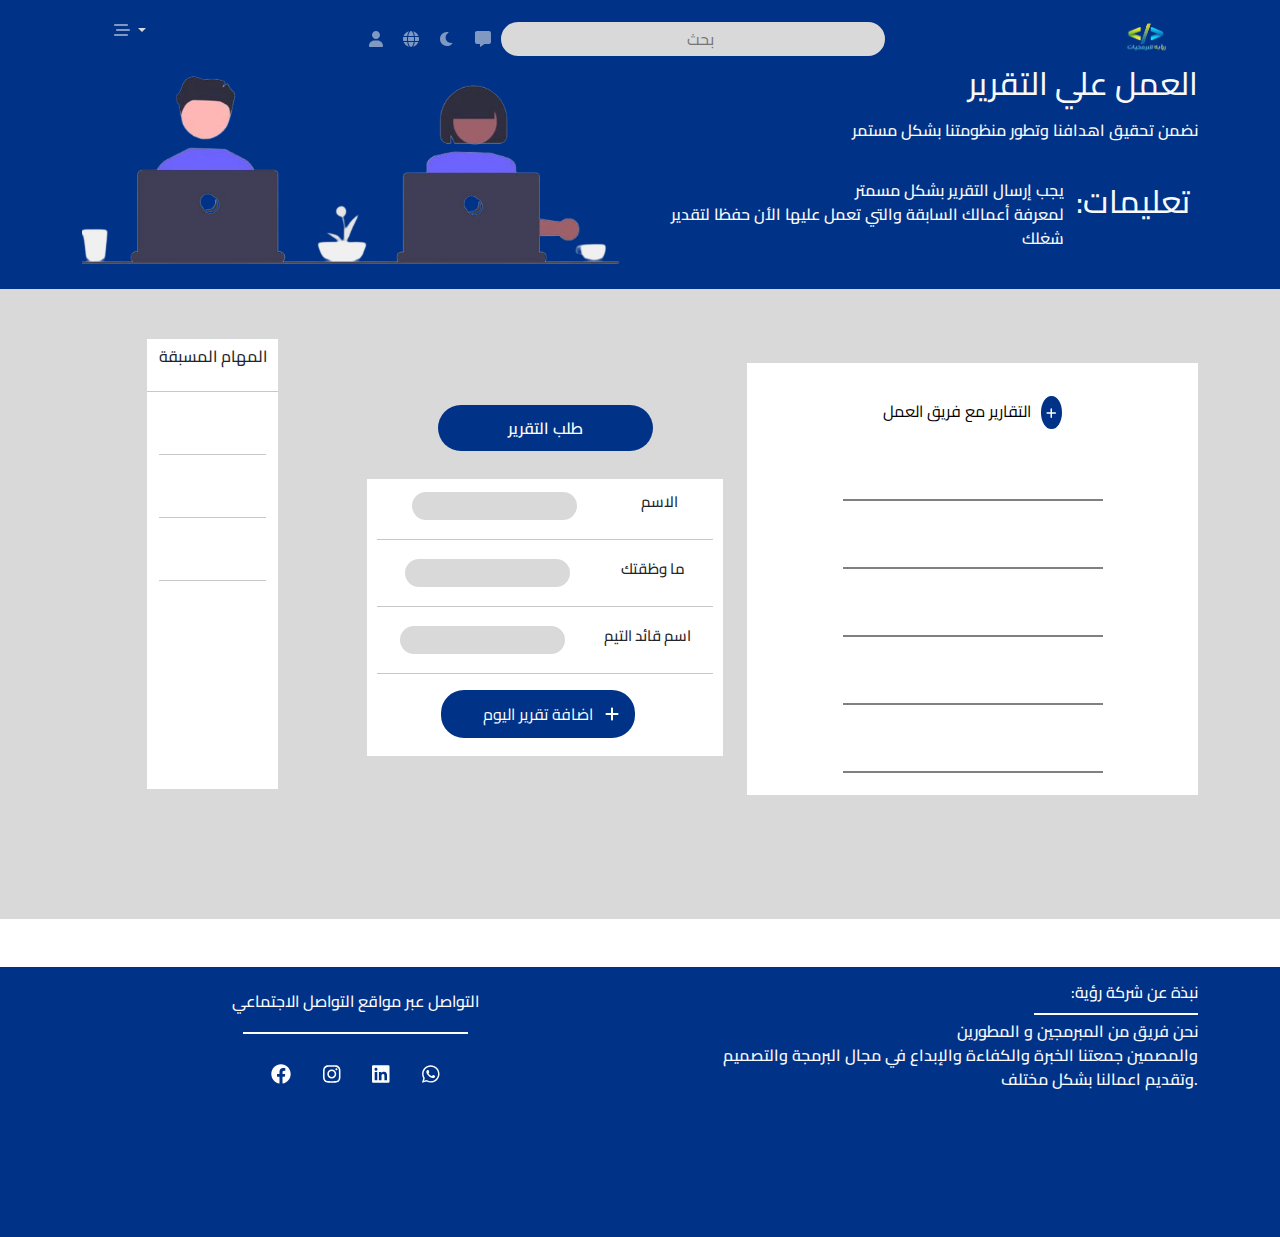
<file: page.html>
<!DOCTYPE html>
<html lang="en">
<head>
    <meta charset="UTF-8">
    <meta name="viewport" content="width=device-width, initial-scale=1.0">
    <!--style-file-->
    <link rel="stylesheet" href="css/page.css">
    <link rel="stylesheet" href="css/navbar.css">
    <link rel="stylesheet" href="css//footer.css">
    <!--style-file-->

    <!--bootstrap-file-->
    <link rel="stylesheet" href="css/bootstrap.min.css">
    <link rel="stylesheet" href="css/bootstrap.min.css.map">
    <!--bootstrap-file-->

    <!--fontawesome-file-->
   <link rel="stylesheet" href="css/all.min.css">
     <!--fontawesome-file-->

    <!--google-font-->
    <link rel="preconnect" href="https://fonts.googleapis.com">
    <link rel="preconnect" href="https://fonts.gstatic.com" crossorigin>
    <link href="https://fonts.googleapis.com/css2?family=Cairo:wght@200..1000&display=swap" rel="stylesheet">
    <!--google-font-->
    <title>موظفين رؤيه</title>
</head>
<body>

  <!--navbar-desktop-->

  <div class="get-nabvbar cairo-uniquifier fixed-top ">
    <nav class="navbar navbar-expand-lg">
        <div class="container">
      <ul class="mb-2"> 
  <li class="nav-item dropdown text-white-50 ">
    <a class="nav-link dropdown-toggle" href="#" id="navbarDropdown" role="button" data-bs-toggle="dropdown" aria-expanded="false">
      <span class="text-white-50"><i class="fa-solid fa-bars-staggered"></i></span>
    </a>
    <ul class="dropdown-menu  text-uppercase mt-3 mb-3" aria-labelledby="navbarDropdown">
      <li><a class="dropdown-item" href="index.html">الصفحة الرئسية</a></li>
                <li><a class="dropdown-item" href="index.html#viod" id="ratecoustmer">اراء العملاء</a></li>
                <li><a class="dropdown-item" href="index.html#motrhat" id="problem" >المقترحات والشكاوي</a></li>
                <li><a class="dropdown-item" href="page.html">رفع التقرير اليومية</a></li>
                <li><a class="dropdown-item" href="page2.html"> وقت العمل</a></li>
                <li><a class="dropdown-item" href="work.html">من يعمل الان</a></li>
                <li><a class="dropdown-item" href="team.html">فريق العمل</a></li>
    </ul>
  </li>
</ul>
          <!-- <a class="navbar-brand text-white-50" href="#"><span><i class="fa-solid fa-bars-staggered"></i></span><img src="imgs/Logo-.png" class="img-fluid alt=" ></a> -->
          <button class="navbar-toggler" type="button" data-bs-toggle="collapse" data-bs-target="#navbarSupportedContent" aria-controls="navbarSupportedContent" aria-expanded="false" aria-label="Toggle navigation">
            <span class="navbar-toggler-icon text-white-50">
              <i class="fa-solid fa-bars-staggered"></i>
            </span>
          </button>
          <div class="collapse navbar-collapse" id="navbarSupportedContent">
            <ul class="navbar-nav m-auto mb-2 mb-lg-0 ">
              <div class="icons-navbar">
                <a href="#" class="text-white-50"><i class="fa-solid fa-user"></i></a>
                <a href="#" class="text-white-50"><i class="fa-solid fa-globe"></i></a>
                <a href="#" class="text-white-50" onclick="darkModePage1()"><i class="fa-solid fa-moon"></i></a>
                <a href="#" class="text-white-50"><i class="fa-solid fa-message"></i></a>
              </div>
              <div class="search text-center" dir="rtl">
                <input type="search" placeholder="بحث"  >
              </div>
            </ul>
            <div class="logo-nav-desktop">
              <img src="imgs/Logo-.png" class="img-fluid" alt="">
            </div>
          </div>
        </div>
      </nav>

</div>
</div>

  <!--navbar-desktop-->

 <!-- navbar-mopile-->
    

 <div class="get-nabvbar-mopile fixed-top ">
  <a class="open" type="button" data-bs-toggle="offcanvas" data-bs-target="#offcanvasRight" aria-controls="offcanvasRight"><span class="text-white-50"><i class=" text-white-50 fa-solid fa-bars-staggered"></i></span></a>
  <div class="offcanvas offcanvas-end" tapindex="-1" id="offcanvasRight" aria-labelledby="offcanvasRightLabel">
    <div class="offcanvas-header">
      <h6 class="text-black-50 text-center">رؤية للبرمجيات</h6>
      <button type="button" class="btn-close text-reset" data-bs-dismiss="offcanvas" aria-label="Close"></button>
    </div>
    <div class="offcanvas-body">
      <div class="icons-navbar-mopile text-center">
        <a href="#" class="text-white-50"><i class="fa-solid fa-user"></i></a>
        <a href="#" class="text-white-50"><i class="fa-solid fa-globe"></i></a>
        <a href="#" class="text-white-50" onclick="darkModePage1()"><i class="fa-solid fa-moon"></i></a>
        <a href="#" class="text-white-50"><i class="fa-solid fa-message"></i></a>
      </div>
      <div class="page-mopile">
        <ul class="">
        <li><a class="" href="index.html">الصفحة الرئسية</a></li>
      <li><a class="" href="#" id="ratecoustmer">اراء العملاء</a></li>
      <li> <a class="" href="#" id="problem" >المقترحات والشكاوي</a></li>
      <li> <a class="" href="page.html">رفع التقرير اليومية</a></li>
      <li> <a class="" href="page2.html"> وقت العمل</a></li>
      <li><a class="" href="work.html">من يعمل الان</a></li>
      <li><a class="" href="team.html">فريق العمل</a></li>
      </ul>
      </div>
      <div class="search text-center" dir="rtl">
        <input type="search" placeholder="بحث"  >
      </div>
    </div>
  </div>
  <div class="logo-nav-mopile">
    <img src="imgs/Logo-.png" class="img-fluid" alt="">
  </div>
  </div>  

<!-- navbar-mopile-->


    <!--txt-->
   
    <div class="txt cairo-uniquifier mt-5 " id="text-1">
      <div class="container">
        <div class="row">
          <div class="col-lg-6">
            <div class="img-txt">
              <img src="imgs/img-1-.png" class="img-fluid" alt="">
            </div>
          </div>
          <div class="col-lg-6" dir="rtl">
          <div class="txt-txt text-light">
            <h2 class="mt-3 mb-3 text-light">العمل علي التقرير</h2>
            <p class=" mt-3 mb-3">نضمن تحقيق اهدافنا وتطور منظومتنا بشكل مستمر</p>
            <div class="ta3lemat">
            <h2 class="mt-3 mb-3 p-2 ">تعليمات:</h2>
            <p class="mt-3 mb-3 p-1">  يجب إرسال التقرير بشكل مسمتر <br>   لمعرفة أعمالك السابقة والتي تعمل عليها الأن حفظا لتقدير شغلك </p>
          </div>
        </div>
        </div>
        </div>
      </div>
    </div>

<!--txt-->

<!--three-text_and_titles-->

<div class="three-text_and_titles cairo-uniquifier " id="text-2">
  <div class="container">
    <div class="row align-items-center ">
    <div class="col-lg-3">
      <div class="maham ">
        <h6 class="mt-5  text-center p-2 "> المهام المسبقة</h6>
        <hr class="bg-dark ">
        <span class=""></span>
        <div class="container">
        <hr class="bg-dark container">
      </div>
      <div class="container">
        <span></span>
        <hr class="bg-dark container">
      </div>
      <div class="container">
        <span></span>
        <hr class="bg-dark container">
      </div>
  
      </div>
    </div>
    <div class="col-lg-4">
      <div class="btn-1 mt-4 mb-4 text-center">
      <a href="#">طلب التقرير</a>
    </div>
    <form action="">
      <div class="detils mt-3" dir="rtl">
        <div class="name">
          <h5>الاسم</h5>
          <input type="text" required>
        </div>   
        <hr class="bg-dark container">
        <div class="job">
          <h5>ما وظقتك</h5>
          <input type="text" required>
        </div>
        <hr class="bg-dark container">
        <div class="team-leader-name">
          <h5>اسم قائد التيم</h5>
          <input type="text" required>
        </div>
        <hr class="bg-dark container">
        <div class="btn-2 mt-2 mb-2 text-center">
          <span><i class="fa-solid fa-plus" ></i></span><button value="submit">اضافة تقرير اليوم</button>
        </div>
    </form>
    </div>
  </div>
  <div class="col-lg-5" dir="rtl">
    <div class="team text-center">
    <div class="inputs-taqrer mt-3 ">
      <form >
        <button value="submit"><span><i class="fa-solid fa-plus" ></i></span>التقارير مع فريق العمل</button>
        <input type="text" required>
 
        <input type="text" required>
 
        <input type="text" required>
   
          <input type="text" required>
   
        <input type="text" required>

      </form>
    </div>
  </div>
  </div>
  </div>
    </div>
  </div>
  </div>
</div>


<!--footer-->
<div class="start-footer mt-5 cairo-uniquifier ">
  <div class="container">
    <div class="row align-items-center">
      <div class="col-lg-6 text-lg-start" dir="">
        <div class="social-footer mt-3 mb-3">
           <h6 class="mt-3 m-5 text-center">التواصل عبر مواقع التواصل الاجتماعي</h6>
           <div class="icon-footer text-center">
           <a href=""><i class="fa-brands fa-facebook" ></i></a>
           <a href=""><i class="fa-brands fa-instagram" ></i></a>
           <a href=""><i class="fa-brands fa-linkedin" ></i></a>
           <a href=""><i class="fa-brands fa-whatsapp" ></i></a>
        </div>
      </div>
    </div>
      <div class="col-lg-6 text-end">
      <div class="title-footer mt-3 mb-3">
        <h6 class="mt-2 mb-2" >:نبذة عن شركة رؤية</h6>
        <p class="mt-3 mb-4 text-light">نحن فريق من المبرمجين و المطورين <br> والمصمين جمعتنا الخبرة والكفاءة والإبداع في مجال البرمجة والتصميم <br> وتقديم اعمالنا بشكل مختلف.</p>
      </div>
    </div>
    </div>
  </div>
</div>
<!--footer-->

    <!--script file-->

    <!--bootstrap-file.js-->
    <script src="js/bootstrap.min.js"></script>
    <!--bootstrap-file.js-->
    <!--fontawesome-file.js-->
    <script src="js/all.min.js"></script>
    <script src="js/brands.min.js"></script>
    <script src="js/solid.min.js"></script>
    <script src="js/main.js"></script>
    <!--fontawesome-file.js-->

    <!--script file-->
</body>
</html>
</file>
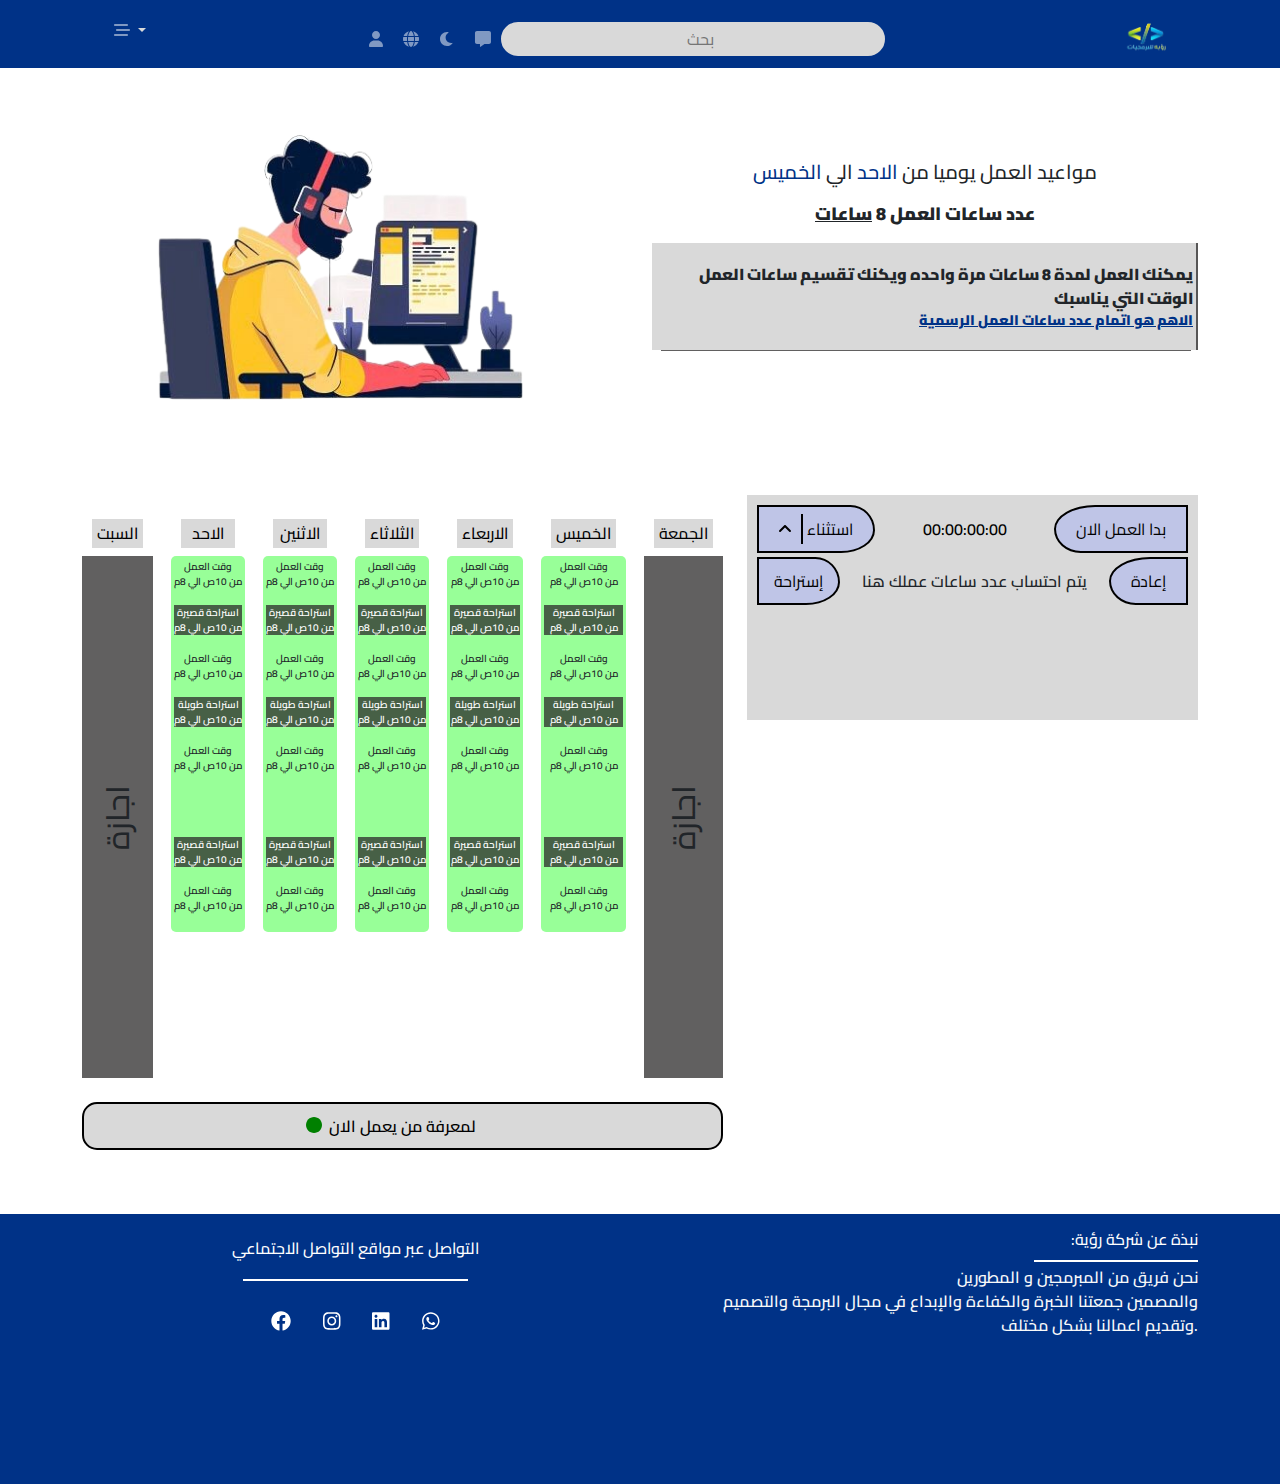
<file: page2.html>
<!DOCTYPE html>
<html lang="en">
<head>
    <meta charset="UTF-8">
    <meta name="viewport" content="width=device-width, initial-scale=1.0">
    <!--style-file-->
    <link rel="stylesheet" href="css/page-2.css">
    <link rel="stylesheet" href="css/navbar.css">
    <link rel="stylesheet" href="css/footer.css">
    <!--style-file-->

    <!--bootstrap-file-->
    <link rel="stylesheet" href="css/bootstrap.min.css">
    <link rel="stylesheet" href="css/bootstrap.min.css.map">
    <!--bootstrap-file-->

    <!--fontawesome-file-->
   <link rel="stylesheet" href="css/all.min.css">
     <!--fontawesome-file-->

    <!--google-font-->
    <link rel="preconnect" href="https://fonts.googleapis.com">
    <link rel="preconnect" href="https://fonts.gstatic.com" crossorigin>
    <link href="https://fonts.googleapis.com/css2?family=Cairo:wght@200..1000&display=swap" rel="stylesheet">
    <!--google-font-->
    <title>موظفين رؤيه</title>
</head>
<body>


     
     <!--navbar-desktop-->

     <div class="get-nabvbar cairo-uniquifier fixed-top" id="navbars">
      <nav class="navbar navbar-expand-lg">
          <div class="container">
        <ul class="mb-2"> 
    <li class="nav-item dropdown text-white-50 ">
      <a class="nav-link dropdown-toggle" href="#" id="navbarDropdown" role="button" data-bs-toggle="dropdown" aria-expanded="false">
        <span class="text-white-50"><i class="fa-solid fa-bars-staggered"></i></span>
      </a>
      <ul class="dropdown-menu  text-uppercase mt-3 mb-3" aria-labelledby="navbarDropdown">
        <li><a class="dropdown-item" href="index.html">الصفحة الرئسية</a></li>
                  <li><a class="dropdown-item" href="index.html" id="ratecoustmer">اراء العملاء</a></li>
                  <li><a class="dropdown-item" href="index.html#motrhat" id="problem" >المقترحات والشكاوي</a></li>
                  <li><a class="dropdown-item" href="page.html">رفع التقرير اليومية</a></li>
                  <li><a class="dropdown-item" href="page2.html"> وقت العمل</a></li>
                  <li><a class="dropdown-item" href="work.html">من يعمل الان</a></li>
                  <li><a class="dropdown-item" href="team.html">فريق العمل</a></li>
      </ul>
    </li>
  </ul>
            <!-- <a class="navbar-brand text-white-50" href="#"><span><i class="fa-solid fa-bars-staggered"></i></span><img src="imgs/Logo-.png" class="img-fluid alt=" ></a> -->
            <button class="navbar-toggler" type="button" data-bs-toggle="collapse" data-bs-target="#navbarSupportedContent" aria-controls="navbarSupportedContent" aria-expanded="false" aria-label="Toggle navigation">
              <span class="navbar-toggler-icon text-white-50">
                <i class="fa-solid fa-bars-staggered"></i>
              </span>
            </button>
            <div class="collapse navbar-collapse" id="navbarSupportedContent">
              <ul class="navbar-nav m-auto mb-2 mb-lg-0 ">
                <div class="icons-navbar">
                  <a href="#" class="text-white-50"><i class="fa-solid fa-user"></i></a>
                  <a href="#" class="text-white-50"><i class="fa-solid fa-globe"></i></a>
                  <a href="#" class="text-white-50" id="btndarkmode" onclick="darkModePage2()" ><i class="fa-solid fa-moon"></i></a>
                  <a href="#" class="text-white-50"><i class="fa-solid fa-message"></i></a>
                </div>
                <div class="search text-center" dir="rtl">
                  <input type="search" placeholder="بحث"  >
                </div>
              </ul>
              <div class="logo-nav-desktop">
                <img src="imgs/Logo-.png" class="img-fluid" alt="">
              </div>
            </div>
          </div>
        </nav>

  </div>
  </div>

    <!--navbar-desktop-->

 <!-- navbar-mopile-->
    

 <div class="get-nabvbar-mopile fixed-top">
  <a class="open" type="button" data-bs-toggle="offcanvas" data-bs-target="#offcanvasRight" aria-controls="offcanvasRight"><span class="text-white-50"><i class=" text-white-50 fa-solid fa-bars-staggered"></i></span></a>
  <div class="offcanvas offcanvas-end" tapindex="-1" id="offcanvasRight" aria-labelledby="offcanvasRightLabel">
    <div class="offcanvas-header">
      <h6 class="text-black-50 text-center">رؤية للبرمجيات</h6>
      <button type="button" class="btn-close text-reset" data-bs-dismiss="offcanvas" aria-label="Close"></button>
    </div>
    <div class="offcanvas-body">
      <div class="icons-navbar-mopile text-center">
        <a href="#" class="text-white-50"><i class="fa-solid fa-user"></i></a>
        <a href="#" class="text-white-50"><i class="fa-solid fa-globe"></i></a>
        <a href="#" class="text-white-50" id="btndarkmode" onclick="darkModePage2()" ><i class="fa-solid fa-moon"></i></a>
        <a href="#" class="text-white-50"><i class="fa-solid fa-message"></i></a>
      </div>
      <div class="page-mopile">
        <ul class="">
        <li><a class="" href="index.html">الصفحة الرئسية</a></li>
      <li><a class="" href="#" id="ratecoustmer">اراء العملاء</a></li>
      <li> <a class="" href="#" id="problem" >المقترحات والشكاوي</a></li>
      <li> <a class="" href="page.html">رفع التقرير اليومية</a></li>
      <li> <a class="" href="page2.html"> وقت العمل</a></li>
      <li><a class="" href="work.html">من يعمل الان</a></li>
      <li><a class="" href="team.html">فريق العمل</a></li>
      </ul>
      </div>
      <div class="search text-center" dir="rtl">
        <input type="search" placeholder="بحث"  >
      </div>
    </div>
  </div>
  <div class="logo-nav-mopile">
    <img src="imgs/Logo-.png" class="img-fluid" alt="">
  </div>
  </div>  

<!-- navbar-mopile-->


<!--txt- and photo-->

<div class="text-And-Photo mt-5 mb-5 cairo-uniquifier" id="text-1">
    <div class="container">
        <div class="row align-items-center">
            <div class="col-lg-6">
                <div class="section-img">
                <img src="imgs/Man-WithLapTop-removebg-preview.png" class="img-fluid mt-3 mb-3" alt="">
            </div>
        </div>
        <div class="col-lg-6" dir="rtl">
        <div class="desc">
            <h5 class="mt-3 mb-3 text-center"> مواعيد العمل يوميا من  <span>الاحد</span> الي <span>الخميس </span></h5>
            <p class="mt-3 mb-3 text-center"> <strong>عدد ساعات العمل 8 <span>ساعات</span></strong></p>
            <div class="desc-2" id="text-2" >
               <p class="mt-3 mb-0" ><strong> يمكنك العمل لمدة 8 ساعات مرة واحده ويكنك تقسيم ساعات العمل الوقت التي يناسبك </strong></p>
               <p class="mt-0 mb-3"><strong><span>الاهم هو اتمام عدد ساعات العمل الرسمية</span> </strong></p>
            </div>
        </div>
        </div>
        </div>
    </div>
</div>
</div>
</div>
<!--txt- and photo-->

<!--days-->

<div class="days mt-5 mb-5 cairo-uniquifier">
    <div class="container">
        <div class="row ">
            <div class="col-lg-7 " dir="">
              <div class="start-days mt-3 mb-3">
                <div class="the-days">
                <div class="sat">
                  <h6 class="mt-2 mb-2" >السبت</h6>
                  <div class="agaza" id="agaza-1">
                    <h2 class="mt-5 mb-5" >اجازة</h2>
                    </div>
                  </div>
                    <div class="tus">

                      <h6 class="mt-2 mb-2">الاحد</h6>
                      <div class="time ">
                        <p>وقت العمل <br> من 10ص الي 8م</p>
                        <p class="small-break" >استراحة قصيرة <br> من 10ص الي 8م</p>
                        <p>وقت العمل <br> من 10ص الي 8م</p>
                        <p class="long-break">استراحة طويلة<br> من 10ص الي 8م</p>
                        <p class="pb-5">وقت العمل <br> من 10ص الي 8م</p>
                        <p class="small-break">استراحة قصيرة<br> من 10ص الي 8م</p>
                        <p>وقت العمل <br> من 10ص الي 8م</p>
                       </div>
                      </ul>
                    </div>
                  
                 
                    <div class="tus">
                      <h6 class="mt-2 mb-2">الاثنين</h6>
                      <div class="time  ">
                        <p>وقت العمل <br> من 10ص الي 8م</p>
                        <p class="small-break" >استراحة قصيرة <br> من 10ص الي 8م</p>
                        <p>وقت العمل <br> من 10ص الي 8م</p>
                        <p class="long-break">استراحة طويلة<br> من 10ص الي 8م</p>
                        <p class="pb-5">وقت العمل <br> من 10ص الي 8م</p>
                        <p class="small-break">استراحة قصيرة<br> من 10ص الي 8م</p>
                        <p>وقت العمل <br> من 10ص الي 8م</p>
                       </div>
                      </ul>
                    </div>
                
                    <div class="tus">
                      <h6 class="mt-2 mb-2">الثلاثاء </h6>
                      <div class="time ">
                        <p>وقت العمل <br> من 10ص الي 8م</p>
                        <p class="small-break" >استراحة قصيرة <br> من 10ص الي 8م</p>
                        <p>وقت العمل <br> من 10ص الي 8م</p>
                        <p class="long-break">استراحة طويلة<br> من 10ص الي 8م</p>
                        <p class="pb-5">وقت العمل <br> من 10ص الي 8م</p>
                        <p class="small-break">استراحة قصيرة<br> من 10ص الي 8م</p>
                        <p>وقت العمل <br> من 10ص الي 8م</p>
                       </div>
                      </ul>
                    
                    </div>
                   
                    <div class="tus">
                      <h6 class="mt-2 mb-2">الاربعاء</h6>
                      <div class="time ">
                        <p>وقت العمل <br> من 10ص الي 8م</p>
                        <p class="small-break" >استراحة قصيرة <br> من 10ص الي 8م</p>
                        <p>وقت العمل <br> من 10ص الي 8م</p>
                        <p class="long-break">استراحة طويلة<br> من 10ص الي 8م</p>
                        <p class="pb-5">وقت العمل <br> من 10ص الي 8م</p>
                        <p class="small-break">استراحة قصيرة<br> من 10ص الي 8م</p>
                        <p>وقت العمل <br> من 10ص الي 8م</p>
                       </div>
                       
                      </ul>
                    </div>
                    
                  
                    <div class="tus">
                      <h6 class="mt-2 mb-2">الخميس</h6>
                      <div class="time  ">
                        <p>وقت العمل <br> من 10ص الي 8م</p>
                        <p class="small-break" >استراحة قصيرة <br> من 10ص الي 8م</p>
                        <p>وقت العمل <br> من 10ص الي 8م</p>
                        <p class="long-break">استراحة طويلة<br> من 10ص الي 8م</p>
                        <p class="pb-5">وقت العمل <br> من 10ص الي 8م</p>
                        <p class="small-break">استراحة قصيرة<br> من 10ص الي 8م</p>
                        <p>وقت العمل <br> من 10ص الي 8م</p>
                       </div>
                      </ul>
                    </div>
                    
                    <div class="tus">
                      <h6 class="mt-2 mb-2">الجمعة</h6>
                      <div class="agaza" id="agaza-2" >
                        <h2 class="mt-5 mb-5" >اجازة<h2>
                        </div>
                      </div>
                    </div>
              <div class="online-now mt-0 mb-0 ">
                <span><i class="fa-solid fa-circle"></i></span> <a href="#">لمعرفة من يعمل الان</a>
              </div>
        </div>
          </div>
            <div class="col-lg-5 ">
              <div class="the-toggle">
              <div class="toggle">
          <button class="btn" id="btn" onclick="toggleBtn()"><span><i id="icon" class="fa-solid fa-angle-up"></i></span> استثناء</button>
              <div class="start-time text-capitalize">
                <div id="container">
               <div  id="display">
                <span>00:00:00:00</span>
               </div>
              </div>
            </div>
          <div class="time-stopwatch">  
            <button class="start-btn" id="startbtn" onclick="startBtn()">بدا العمل الان</button>
          </div> 
          </div>
          <div class="stop-and-restart" id="contorls">
            <button class="stop"   id="stopbtn" onclick="stopBtn()">إستراحة</button>
              <p class="mt-3"> يتم احتساب عدد ساعات عملك هنا</p>
            <button class="restart" id="resttbtn" onclick="resetBtn()">إعادة</button>
          </div>
        </div>
              <div class="breaks mt-3 m-3 text-center" id="breaks" dir="">
              <ul>
                <li><a href="#">استراحة قصيرة</a></li>
                <li><a href="#">استراحة طويلة </a></li>
                <li><a href="#" class="breaks-3">انتهاء عدد الساعات</a></li>
              </ul>
            </div>
            </div>
              </div>
            </div>
            </div>
        </div>
    </div>
  </div>

<!--days-->

<!--footer-->
<div class="start-footer mt-5 cairo-uniquifier " id="footer">
  <div class="container">
    <div class="row align-items-center">
      <div class="col-lg-6 text-lg-start" dir="">
        <div class="social-footer mt-3 mb-3">
           <h6 class="mt-3 m-5 text-center">التواصل عبر مواقع التواصل الاجتماعي</h6>
           <div class="icon-footer text-center">
           <a href=""><i class="fa-brands fa-facebook" ></i></a>
           <a href=""><i class="fa-brands fa-instagram" ></i></a>
           <a href=""><i class="fa-brands fa-linkedin" ></i></a>
           <a href=""><i class="fa-brands fa-whatsapp" ></i></a>
        </div>
      </div>
    </div>
      <div class="col-lg-6 text-end">
      <div class="title-footer mt-3 mb-3">
        <h6 class="mt-2 mb-2" >:نبذة عن شركة رؤية</h6>
        <p class="mt-3 mb-4 text-light">نحن فريق من المبرمجين و المطورين <br> والمصمين جمعتنا الخبرة والكفاءة والإبداع في مجال البرمجة والتصميم <br> وتقديم اعمالنا بشكل مختلف.</p>
      </div>
    </div>
    </div>
  </div>
</div>
<!--footer-->


    <!--script file-->

    <!--bootstrap-file.js-->
    <script src="js/bootstrap.min.js"></script>
    <!--bootstrap-file.js-->
    <!--fontawesome-file.js-->
    <script src="js/all.min.js"></script>
    <script src="js/brands.min.js"></script>
    <script src="js/solid.min.js"></script>
    <script src="js/main.js"></script>
    <!-- <script src="js/page-2.js"></script> -->
    <!--fontawesome-file.js-->

    <!--script file-->
</body>
</html>
</file>
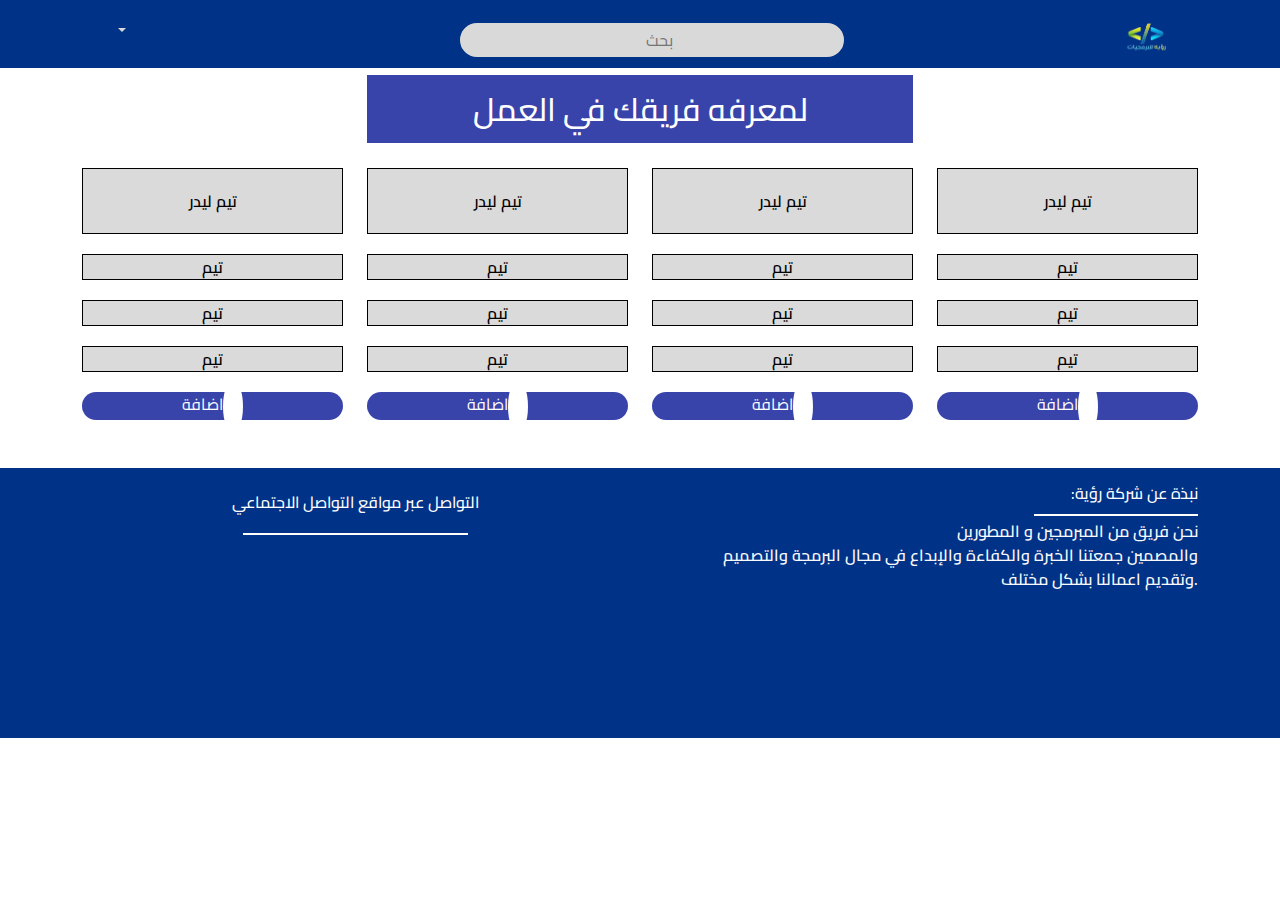
<file: team.html>
<!DOCTYPE html>
<html lang="en">
<head>
    <meta charset="UTF-8">
    <meta name="viewport" content="width=device-width, initial-scale=1.0">
    <title>موظفين رؤيه</title>
    <link rel="stylesheet" href="css/main.css">
    <link rel="stylesheet" href="css/bootstrap.min.css">
    <link rel="stylesheet" href="css/navbar.css">
    <link rel="stylesheet" href="css/footer.css">
    <link rel="stylesheet" href="https://cdnjs.cloudflare.com/ajax/libs/font-awesome/6.5.1/css/all.min.css" integrity="sha512-DTOQO9RWCH3ppGqcWaEA1BIZOC6xxalwEsw9c2QQeAIftl+Vegovlnee1c9QX4TctnWMn13TZye+giMm8e2LwA==" crossorigin="anonymous" referrerpolicy="no-referrer" />
    <link rel="stylesheet" href="https://cdnjs.cloudflare.com/ajax/libs/font-awesome/6.5.2/css/all.min.css" integrity="sha512-SnH5WK+bZxgPHs44uWIX+LLJAJ9/2PkPKZ5QiAj6Ta86w+fsb2TkcmfRyVX3pBnMFcV7oQPJkl9QevSCWr3W6A==" crossorigin="anonymous" referrerpolicy="no-referrer" />
     <!--google-font-->
     <link rel="preconnect" href="https://fonts.googleapis.com">
     <link rel="preconnect" href="https://fonts.gstatic.com" crossorigin>
     <link href="https://fonts.googleapis.com/css2?family=Cairo:wght@200..1000&display=swap" rel="stylesheet">
     <!--google-font-->
</head>
<body>


 <!--navbar-desktop-->

 <div class="get-nabvbar cairo-uniquifier fixed-top ">
    <nav class="navbar navbar-expand-lg">
        <div class="container">
      <ul class="mb-2"> 
  <li class="nav-item dropdown text-white-50 ">
    <a class="nav-link dropdown-toggle" href="#" id="navbarDropdown" role="button" data-bs-toggle="dropdown" aria-expanded="false">
      <span class="text-white-50"><i class="fa-solid fa-bars-staggered"></i></span>
    </a>
    <ul class="dropdown-menu  text-uppercase mt-3 mb-3" aria-labelledby="navbarDropdown">
      <li><a class="dropdown-item" href="index.html">الصفحة الرئسية</a></li>
                <li><a class="dropdown-item" href="index.html#viod" id="ratecoustmer">اراء العملاء</a></li>
                <li><a class="dropdown-item" href="index.html#motrhat" id="problem" >المقترحات والشكاوي</a></li>
                <li><a class="dropdown-item" href="page.html">رفع التقرير اليومية</a></li>
                <li><a class="dropdown-item" href="page2.html"> وقت العمل</a></li>
                <li><a class="dropdown-item" href="work.html">من يعمل الان</a></li>
                <li><a class="dropdown-item" href="team.html">فريق العمل</a></li>
    </ul>
  </li>
</ul>
          <!-- <a class="navbar-brand text-white-50" href="#"><span><i class="fa-solid fa-bars-staggered"></i></span><img src="imgs/Logo-.png" class="img-fluid alt=" ></a> -->
          <button class="navbar-toggler" type="button" data-bs-toggle="collapse" data-bs-target="#navbarSupportedContent" aria-controls="navbarSupportedContent" aria-expanded="false" aria-label="Toggle navigation">
            <span class="navbar-toggler-icon text-white-50">
              <i class="fa-solid fa-bars-staggered"></i>
            </span>
          </button>
          <div class="collapse navbar-collapse" id="navbarSupportedContent">
            <ul class="navbar-nav m-auto mb-2 mb-lg-0 ">
              <div class="icons-navbar">
                <a href="#" class="text-white-50"><i class="fa-solid fa-user"></i></a>
                <a href="#" class="text-white-50"><i class="fa-solid fa-globe"></i></a>
                <a href="#" class="text-white-50" onclick="darkModes()"><i class="fa-solid fa-moon"></i></a>
                <a href="#" class="text-white-50"><i class="fa-solid fa-message"></i></a>
              </div>
              <div class="search text-center" dir="rtl">
                <input type="search" placeholder="بحث"  >
              </div>
            </ul>
            <div class="logo-nav-desktop">
              <img src="imgs/Logo-.png" class="img-fluid" alt="">
            </div>
          </div>
        </div>
      </nav>

</div>
</div>

  <!--navbar-desktop-->

 <!-- navbar-mopile-->
    

 <div class="get-nabvbar-mopile fixed-top cairo-uniquifier ">
  <a class="open" type="button" data-bs-toggle="offcanvas" data-bs-target="#offcanvasRight" aria-controls="offcanvasRight"><span class="text-white-50"><i class=" text-white-50 fa-solid fa-bars-staggered"></i></span></a>
  <div class="offcanvas offcanvas-end" tapindex="-1" id="offcanvasRight" aria-labelledby="offcanvasRightLabel">
    <div class="offcanvas-header">
      <h6 class="text-black-50 text-center">رؤية للبرمجيات</h6>
      <button type="button" class="btn-close text-reset" data-bs-dismiss="offcanvas" aria-label="Close"></button>
    </div>
    <div class="offcanvas-body">
      <div class="icons-navbar-mopile text-center">
        <a href="#" class="text-white-50"><i class="fa-solid fa-user"></i></a>
        <a href="#" class="text-white-50"><i class="fa-solid fa-globe"></i></a>
        <a href="#" class="text-white-50" onclick="darkModes()"><i class="fa-solid fa-moon"></i></a>
        <a href="#" class="text-white-50"><i class="fa-solid fa-message"></i></a>
      </div>
      <div class="page-mopile">
        <ul class="">
        <li><a class="" href="index.html">الصفحة الرئسية</a></li>
      <li><a class="" href="#" id="ratecoustmer">اراء العملاء</a></li>
      <li> <a class="" href="#" id="problem" >المقترحات والشكاوي</a></li>
      <li> <a class="" href="page.html">رفع التقرير اليومية</a></li>
      <li> <a class="" href="page2.html"> وقت العمل</a></li>
      <li><a class="" href="work.html">من يعمل الان</a></li>
      <li><a class="" href="team.html">فريق العمل</a></li>
      </ul>
      </div>
      <div class="search text-center" dir="rtl">
        <input type="search" placeholder="بحث"  >
      </div>
    </div>
  </div>
  <div class="logo-nav-mopile">
    <img src="imgs/Logo-.png" class="img-fluid" alt="">
  </div>
  </div>  

<!-- navbar-mopile-->

    <section id="team"  class="team cairo-uniquifier">
        <div class="container">
            <div class="row justify-content-center">
                <div class="col-lg-6">
                    <div class="title">
                        <h2>لمعرفه فريقك في العمل</h2>
                    </div>
                </div>
            </div>
            <div class="row justify-content-center">
                <div class="col-lg-3">
                    <div class="col-md-12">
                        <div class="title-file">
                            <p>تيم ليدر</p>
                        </div>
                    </div>
                    <div class="col-md-12">
                        <div class="file">
                            <p>تيم</p>
                        </div>
                    </div>
                    <div class="col-md-12">
                        <div class="file">
                            <p>تيم</p>
                        </div>
                    </div>
                    <div class="col-md-12">
                        <div class="file">
                            <p>تيم</p>
                        </div>
                    </div>
                    <div class="col-md-12">
                        <button class="add" onclick="openForm(this)">اضافة <i class="fa-solid fa-user-plus"></i></button>
                    </div>
                </div>
                <div class="col-lg-3">
                    <div class="col-md-12">
                        <div class="title-file">
                            <p>تيم ليدر</p>
                        </div>
                    </div>
                    <div class="col-md-12">
                        <div class="file">
                            <p>تيم</p>
                        </div>
                    </div>
                    <div class="col-md-12">
                        <div class="file">
                            <p>تيم</p>
                        </div>
                    </div>
                    <div class="col-md-12">
                        <div class="file">
                            <p>تيم</p>
                        </div>
                    </div>
                    <div class="col-md-12">
                        <button class="add" onclick="openForm(this)">اضافة <i class="fa-solid fa-user-plus"></i></button>
                    </div>
                </div>
                <div class="col-lg-3">
                    <div class="col-md-12">
                        <div class="title-file">
                            <p>تيم ليدر</p>
                        </div>
                    </div>
                    <div class="col-md-12">
                        <div class="file">
                            <p>تيم</p>
                        </div>
                    </div>
                    <div class="col-md-12">
                        <div class="file">
                            <p>تيم</p>
                        </div>
                    </div>
                    <div class="col-md-12">
                        <div class="file">
                            <p>تيم</p>
                        </div>
                    </div>
                    <div class="col-md-12">
                        <button class="add" onclick="openForm(this)">اضافة <i class="fa-solid fa-user-plus"></i></button>
                    </div>
                </div>
                <div class="col-lg-3">
                    <div class="col-md-12">
                        <div class="title-file">
                            <p>تيم ليدر</p>
                        </div>
                    </div>
                    <div class="col-md-12">
                        <div class="file">
                            <p>تيم</p>
                        </div>
                    </div>
                    <div class="col-md-12">
                        <div class="file">
                            <p>تيم</p>
                        </div>
                    </div>
                    <div class="col-md-12">
                        <div class="file">
                            <p>تيم</p>
                        </div>
                    </div>
                    <div class="col-md-12">
                        <button class="add" onclick="openForm(this)">اضافة <i class="fa-solid fa-user-plus"></i></button>
                    </div>
                </div>

                <div id="lightBox">
                    <div id="containerForm" class="p-5">
                        <h2 class="m-3 ms-0">فورم تسجيل</h2>
                        <form action="#">
                            <label for="name" class="form-label">اسم البشمهندس</label>
                            <input type="text" name="name" 
                            class="form-control" id="name">
    
                            <label for="work" class="form-label mt-3">تخصص البشمهندس</label>
                            <input type="text" name="work" 
                            class="form-control mb-3" id="work">
    
                            <label for="number" class="form-label">رقم البشمهندس</label>
                            <input type="tel" name="number" 
                            class="form-control" id="number">
    
                            <button class="btn btn-info m-4 ms-0">send</button>
                            <input type="reset" class="btn btn-danger">
                            <span><i class="fa-solid fa-xmark" id="closeForm"></i></span>
                        </form>
                    </div>
                </div>
            </div>
        </div>
    </section>



<!--footer-->
<div class="start-footer mt-5 cairo-uniquifier ">
    <div class="container">
      <div class="row align-items-center">
        <div class="col-lg-6 text-lg-start" dir="">
          <div class="social-footer mt-3 mb-3">
             <h6 class="mt-3 m-5 text-center">التواصل عبر مواقع التواصل الاجتماعي</h6>
             <div class="icon-footer text-center">
             <a href=""><i class="fa-brands fa-facebook" ></i></a>
             <a href=""><i class="fa-brands fa-instagram" ></i></a>
             <a href=""><i class="fa-brands fa-linkedin" ></i></a>
             <a href=""><i class="fa-brands fa-whatsapp" ></i></a>
          </div>
        </div>
      </div>
        <div class="col-lg-6 text-end">
        <div class="title-footer mt-3 mb-3">
          <h6 class="mt-2 mb-2" >:نبذة عن شركة رؤية</h6>
          <p class="mt-3 mb-4 text-light">نحن فريق من المبرمجين و المطورين <br> والمصمين جمعتنا الخبرة والكفاءة والإبداع في مجال البرمجة والتصميم <br> وتقديم اعمالنا بشكل مختلف.</p>
        </div>
      </div>
      </div>
    </div>
  </div>
  <!--footer-->
  
    <script src="js/team.js"></script>
    <script src="js/main.js"></script>
      <!--script file-->
    <!--bootstrap-file.js-->
    <script src="js/bootstrap.min.js"></script>
    <!--bootstrap-file.js-->

    <!--script file-->
</body>
</html>
</file>
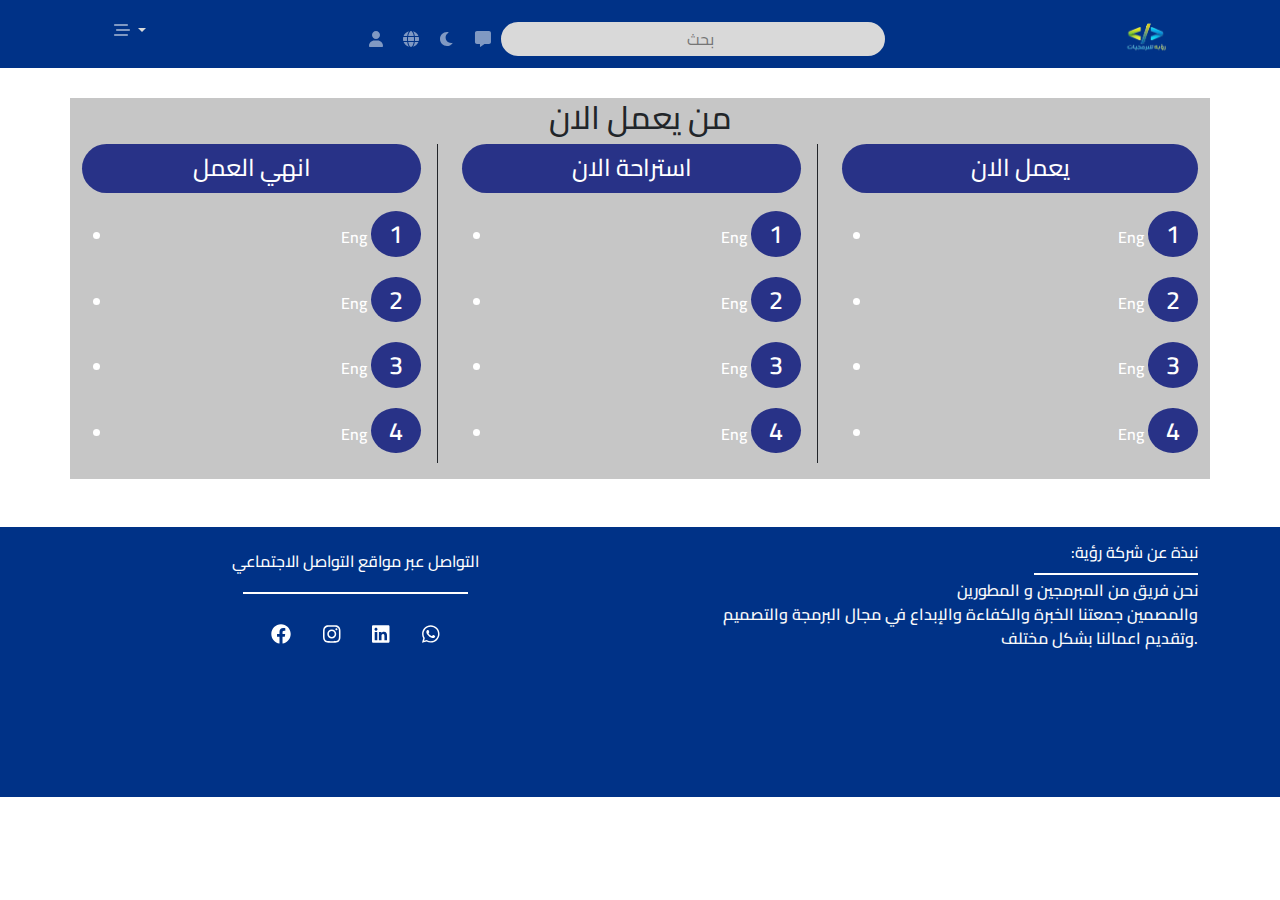
<file: work.html>
<!DOCTYPE html>
<html lang="en">
<head>
    <meta charset="UTF-8">
    <meta name="viewport" content="width=device-width, initial-scale=1.0">
    <title>موظفين رؤيه</title>
    <link rel="stylesheet" href="https://cdnjs.cloudflare.com/ajax/libs/font-awesome/6.5.1/css/all.min.css" integrity="sha512-DTOQO9RWCH3ppGqcWaEA1BIZOC6xxalwEsw9c2QQeAIftl+Vegovlnee1c9QX4TctnWMn13TZye+giMm8e2LwA==" crossorigin="anonymous" referrerpolicy="no-referrer" />
    <link rel="stylesheet" href="css/main.css">
    <link rel="stylesheet" href="css/bootstrap.min.css">
    <link rel="stylesheet" href="css/all.min.css">
    <link rel="stylesheet" href="css/navbar.css">
    <link rel="stylesheet" href="css/footer.css">
     <!--google-font-->
     <link rel="preconnect" href="https://fonts.googleapis.com">
     <link rel="preconnect" href="https://fonts.gstatic.com" crossorigin>
     <link href="https://fonts.googleapis.com/css2?family=Cairo:wght@200..1000&display=swap" rel="stylesheet">
     <!--google-font-->
</head>
<body>


 <!--navbar-desktop-->

 <div class="get-nabvbar cairo-uniquifier fixed-top ">
    <nav class="navbar navbar-expand-lg">
        <div class="container">
      <ul class="mb-2"> 
  <li class="nav-item dropdown text-white-50 ">
    <a class="nav-link dropdown-toggle" href="#" id="navbarDropdown" role="button" data-bs-toggle="dropdown" aria-expanded="false">
      <span class="text-white-50"><i class="fa-solid fa-bars-staggered"></i></span>
    </a>
    <ul class="dropdown-menu  text-uppercase mt-3 mb-3" aria-labelledby="navbarDropdown">
      <li><a class="dropdown-item" href="index.html">الصفحة الرئسية</a></li>
                <li><a class="dropdown-item" href="index.html#viod" id="ratecoustmer">اراء العملاء</a></li>
                <li><a class="dropdown-item" href="index.html#motrhat" id="problem" >المقترحات والشكاوي</a></li>
                <li><a class="dropdown-item" href="page.html">رفع التقرير اليومية</a></li>
                <li><a class="dropdown-item" href="page2.html"> وقت العمل</a></li>
                <li><a class="dropdown-item" href="work.html">من يعمل الان</a></li>
                <li><a class="dropdown-item" href="team.html">فريق العمل</a></li>
    </ul>
  </li>
</ul>
          <!-- <a class="navbar-brand text-white-50" href="#"><span><i class="fa-solid fa-bars-staggered"></i></span><img src="imgs/Logo-.png" class="img-fluid alt=" ></a> -->
          <button class="navbar-toggler" type="button" data-bs-toggle="collapse" data-bs-target="#navbarSupportedContent" aria-controls="navbarSupportedContent" aria-expanded="false" aria-label="Toggle navigation">
            <span class="navbar-toggler-icon text-white-50">
              <i class="fa-solid fa-bars-staggered"></i>
            </span>
          </button>
          <div class="collapse navbar-collapse" id="navbarSupportedContent">
            <ul class="navbar-nav m-auto mb-2 mb-lg-0 ">
              <div class="icons-navbar">
                <a href="#" class="text-white-50"><i class="fa-solid fa-user"></i></a>
                <a href="#" class="text-white-50"><i class="fa-solid fa-globe"></i></a>
                <a href="#" class="text-white-50" onclick="darkModes()"><i class="fa-solid fa-moon"></i></a>
                <a href="#" class="text-white-50"><i class="fa-solid fa-message"></i></a>
              </div>
              <div class="search text-center" dir="rtl">
                <input type="search" placeholder="بحث"  >
              </div>
            </ul>
            <div class="logo-nav-desktop">
              <img src="imgs/Logo-.png" class="img-fluid" alt="">
            </div>
          </div>
        </div>
      </nav>

</div>
</div>

  <!--navbar-desktop-->

 <!-- navbar-mopile-->
    

 <div class="get-nabvbar-mopile fixed-top cairo-uniquifier ">
  <a class="open" type="button" data-bs-toggle="offcanvas" data-bs-target="#offcanvasRight" aria-controls="offcanvasRight"><span class="text-white-50"><i class=" text-white-50 fa-solid fa-bars-staggered"></i></span></a>
  <div class="offcanvas offcanvas-end" tapindex="-1" id="offcanvasRight" aria-labelledby="offcanvasRightLabel">
    <div class="offcanvas-header">
      <h6 class="text-black-50 text-center">رؤية للبرمجيات</h6>
      <button type="button" class="btn-close text-reset" data-bs-dismiss="offcanvas" aria-label="Close"></button>
    </div>
    <div class="offcanvas-body">
      <div class="icons-navbar-mopile text-center">
        <a href="#" class="text-white-50"><i class="fa-solid fa-user"></i></a>
        <a href="#" class="text-white-50"><i class="fa-solid fa-globe"></i></a>
        <a href="#" class="text-white-50" onclick="darkModes()"><i class="fa-solid fa-moon"></i></a>
        <a href="#" class="text-white-50"><i class="fa-solid fa-message"></i></a>
      </div>
      <div class="page-mopile">
        <ul class="">
        <li><a class="" href="index.html">الصفحة الرئسية</a></li>
      <li><a class="" href="#" id="ratecoustmer">اراء العملاء</a></li>
      <li> <a class="" href="#" id="problem" >المقترحات والشكاوي</a></li>
      <li> <a class="" href="page.html">رفع التقرير اليومية</a></li>
      <li> <a class="" href="page2.html"> وقت العمل</a></li>
      <li><a class="" href="work.html">من يعمل الان</a></li>
      <li><a class="" href="team.html">فريق العمل</a></li>
      </ul>
      </div>
      <div class="search text-center" dir="rtl">
        <input type="search" placeholder="بحث"  >
      </div>
    </div>
  </div>
  <div class="logo-nav-mopile">
    <img src="imgs/Logo-.png" class="img-fluid" alt="">
  </div>
  </div>  

<!-- navbar-mopile-->

    <section class="team my-5 cairo-uniquifier " id="team">
        <div class="container">
            <div class="row work_now justify-content-center">
                <h2 class="text-center">من يعمل الان</h2>
                <br>
                <div class="col-lg-4">
                    <div class="now text-center border-1 border-end border-dark pe-3">
                        <h4>انهي العمل</h4>
                        <ul>
                            <li class="text-end"> Eng <span>1</span> </li>
                            <li class="text-end"> Eng <span>2</span> </li>
                            <li class="text-end"> Eng <span>3</span> </li>
                            <li class="text-end"> Eng <span>4</span> </li>
                        </ul>
                    </div>
                </div>
                <div class="col-lg-4">
                    <div class="now text-center  border-1 border-end border-dark pe-3">
                        <h4>استراحة الان</h4>
                        <ul>
                            <li class="text-end"> Eng <span>1</span> </li>
                            <li class="text-end"> Eng <span>2</span> </li>
                            <li class="text-end"> Eng <span>3</span> </li>
                            <li class="text-end"> Eng <span>4</span> </li>
                        </ul>
                    </div>
                </div>
                <div class="col-lg-4">
                    <div class="now text-center">
                        <h4>يعمل الان</h4>
                        <ul>
                            <li class="text-end"> Eng <span>1</span> </li>
                            <li class="text-end"> Eng <span>2</span> </li>
                            <li class="text-end"> Eng <span>3</span> </li>
                            <li class="text-end"> Eng <span>4</span> </li>
                        </ul>
                    </div>
                </div>
            </div>
        </div>
    </section>


<!--footer-->
<div class="start-footer mt-5 cairo-uniquifier ">
    <div class="container">
      <div class="row align-items-center">
        <div class="col-lg-6 text-lg-start" dir="">
          <div class="social-footer mt-3 mb-3">
             <h6 class="mt-3 m-5 text-center">التواصل عبر مواقع التواصل الاجتماعي</h6>
             <div class="icon-footer text-center">
             <a href=""><i class="fa-brands fa-facebook" ></i></a>
             <a href=""><i class="fa-brands fa-instagram" ></i></a>
             <a href=""><i class="fa-brands fa-linkedin" ></i></a>
             <a href=""><i class="fa-brands fa-whatsapp" ></i></a>
          </div>
        </div>
      </div>
        <div class="col-lg-6 text-end">
        <div class="title-footer mt-3 mb-3">
          <h6 class="mt-2 mb-2" >:نبذة عن شركة رؤية</h6>
          <p class="mt-3 mb-4 text-light">نحن فريق من المبرمجين و المطورين <br> والمصمين جمعتنا الخبرة والكفاءة والإبداع في مجال البرمجة والتصميم <br> وتقديم اعمالنا بشكل مختلف.</p>
        </div>
      </div>
      </div>
    </div>
  </div>
  <!--footer-->

      <!--bootstrap-file.js-->
      <script src="js/bootstrap.min.js"></script>
      <!--bootstrap-file.js-->
      <script src="js/main.js"></script>
      <!--fontawesome-file.js-->
      <script src="js/all.min.js"></script>
      <script src="js/brands.min.js"></script>
      <script src="js/solid.min.js"></script>
      <!--fontawesome-file.js-->
  
      <!--script file-->

</body>

</html>
</file>
<file: css/page.css>
*{
    padding: 0;
    margin: 0;
    box-sizing: border-box;
}

/*google font*/
.cairo-uniquifier {
    font-family: "Cairo", sans-serif;
    font-optical-sizing: auto;
    font-weight: 600;
    font-style: normal;
    font-variation-settings:
    "slnt" 0;
  }

/*google font*/
body{
    font-family: "Cairo", sans-serif;
    font-optical-sizing: auto;
    font-weight: 600;
    font-style: normal;
    font-variation-settings:
    "slnt" 0;
}
/*txt*/

.txt {
    background-color: rgba(0, 50, 135,1);

}
.ta3lemat {
    display: flex;
    justify-content: space-between;
}
/*txt*/

/*<!--three-text_and_titles-->*/

.three-text_and_titles{
    background: rgba(217 , 217 , 217 , 1);
    min-height: 70vh;

}
.maham {
    background-color: #fff;
    width: 50%;
    margin: 50px auto;
    min-height: 50vh;
}
@media (min-width:320px) and (max-width:991px){
    .maham{
        width: 100%;
    }
}
.maham span {
   margin: 10px;
   padding: 0;
    line-height: 30px;
}

.team button {
    color: #000;
    background-color: #fff;
    padding: 10px 20px;
    border: none;
}
.btn-1 {
  padding-bottom: 15px;
}
.btn-1 a {
    color: #fff;
    background-color: rgba(0, 50, 135,1);
    padding: 8px 70px;
    text-decoration: none;
    border-radius: 23px;
}
.btn-2 button {
    color: #fff;
    background-color: rgba(0, 50, 135,1);
    border: 2px solid rgba(0, 50, 135,1);
    padding: 10px 40px;
    text-decoration: none;
    border-radius: 23px;
}
.btn-2 span {
    position: relative;
    top: 0;
    right: 30px;
    color: #fff;
}
.detils {
    background-color: #fff;
    padding: 10px;
    width: 100%;
    margin-bottom: -20px;
}
.name,.job,.team-leader-name {  
    padding: 3px;
    display: flex;
    justify-content: space-around;
    align-items: center;
}
.detils input{
   border-radius: 20px;
   border: 2px solid rgba(217 , 217 , 217 , 1);
    background-color: rgba(217 , 217 , 217 , 1);
    width: 50%;
}
.detils input:focus {
    border: 2px solid rgba(217 , 217 , 217 , 1);
    background-color: rgba(217 , 217 , 217 , 1);
}
.name h5 {
    font-size: 15px;
}
.job h5 {
    font-size: 15px;
}
.team-leader-name h5 {
   font-size: 15px;
}
.team {
    background-color: #fff;
    padding-top:10px ;
    margin-top: 30px;
}
.team span {
    color:#fff;
    font-size: 12px;
    background-color: rgba(0, 50, 135,1);
    border-radius: 50%;
    margin-left: 10px;
    padding: 5px;
    width: 20px;
    height: 20px;
}
.inputs-taqrer .cricel {
    width: 10px;
    height: 10px;
    background: rgba(217 , 217 , 217 , 1);
    border-radius: 50%;
}
.inputs-taqrer  {
    display: flex;
    justify-content: center;
    align-items: center;
}
.inputs-taqrer input{
    display: block;
    outline: none;
   margin: 22px 0;
   padding: 10px 20px ;
    width: 100%;
    border: none;
    border-bottom: 2px solid gray;
    transition: all ease-in-out 0.4s ;
    position: relative;

}
/*<!--three-text_and_titles-->*/

.modal-backdrop {
    opacity: 0 !important;
    z-index: -100 !important;
}
</file>
<file: css/navbar.css>
*{
    padding: 0;
    margin: 0;
    box-sizing: border-box;
}
:root {
    --blue:  rgba(0, 50, 135,1);
    --gray: rgba(217 , 217 , 217 , 1);
    --dark: #2b2929be;
    --green: #98FF98;
}
/*google font*/
.dark {
    color: #fff;
    background: #000;
}
.cairo-uniquifier {
    font-family: "Cairo", sans-serif;
    font-optical-sizing: auto;
    font-weight: 600;
    font-style: normal;
    font-variation-settings:
    "slnt" 0;
  }
/*google font*/
body{
    font-family: "Cairo", sans-serif !important;
    font-optical-sizing: auto !important;
    font-weight: 600 !important;
    font-style: normal !important;
    font-variation-settings:
    "slnt" 0 !important;
}
.darkbg {
    background: #000;
}
/* navbar*/ 
.get-nabvbar {
    background-color: var(--blue);
}
@media (max-width:992px) {
    .get-nabvbar{
        display: none;
    }
}
.navbar-brand img {
    width: 110px;
}
@media (min-width:320px) and (max-width:990px) {
    .navbar-brand span{
        display: none;
    }
    .icons-navbar a {
        left: 0;
    }
}
@media (min-width:991px) {
    .navbar-brand img {
        display: none;
    }
}
.icons-navbar{
    display: flex;
    justify-content: center;
    align-items: center;
}
.icons-navbar a {
    padding: 10px ;
   display: flex ;
   justify-content: space-between ;
}
.icons-navbar input {
    width: 100% ;
    padding: 5px ;
    border: 2px solid var(--gray) ;
    color: #000;
    border-radius: 23px ;
    outline: none ;
}
.icons-navbar span {
    position: relative;
    left: 60%;
}
.search {
    display: flex;
    justify-content: center;
    align-items: center;
}
.get-nabvbar .search input {
    padding: 3px 80px;
    border-radius: 23px;
    background-color: rgba(217 , 217 , 217 , 1);
    border: 2px solid rgba(217 , 217 , 217 , 1);
}
.search ::placeholder {
    text-align: center;
}
.logo-nav-desktop img {
    width: 100px;
    margin: auto;
}
.get-nabvbar ul {
    list-style: none;
   background-color: var(--blue);
}
.get-nabvbar li a {
    color: var(--gray);

    padding: 10px 0;
    text-align: center;
}
.get-nabvbar li a:hover{
    color: var(--gray);
    background-color: var(--blue);
}

/*navbar mopile */
.get-nabvbar-mopile {
    background-color: rgba(0, 50, 135,1);
    padding: 5px;
}
.offcanvas {
   width: 60% !important;
   transition: 0.5s !important;
}
.offcanvas-body {
    background-color: rgba(0, 50, 135,1);
}
.get-nabvbar-mopile .open span {
   padding: 5px;
}
.page-mopile ul li {
    list-style: none;
}
.page-mopile li a{
    text-decoration: none;
    text-align: center;
    display: flex;
    justify-content: center;
    align-items: center;
    padding: 10px;
    background-color: var(--gray);
    border: 2px solid var(--gray);
    color: #000 !important;
    border-radius: 20px;
    margin: 10px;
}
.get-nabvbar-mopile .logo-nav-mopile img   {
    width: 100px;
    position: absolute;
    right: 40px;
    top: -10px;
}
.get-nabvbar-mopile .search  input {
    display: flex;
    justify-content: center;
    align-items: center;
    width: 100% ;
   padding: 3px 50px !important;
   border-radius: 23px;
   background-color: rgba(217 , 217 , 217 , 1);
   border: 2px solid rgba(217 , 217 , 217 , 1);
}
@media (min-width:991px) {
    .get-nabvbar-mopile{
        display: none;
    }
}
@media (min-width:320px) and (max-width:600px) {
    .get-nabvbar-mopile .logo-nav-mopile img  {
        right:0px;
    }
}
@media (min-width:601px) and (max-width:720px) {
    .get-nabvbar-mopile .logo-nav-mopile img  {
        right:70px;
    }
}
@media (max-width:991px){
    .icons-navbar-mopile a {
        display: block;
        padding: 10px;

    }
    .get-nabvbar-mopile .offcanvas {
        transition: 0.5s;
        width: 70%;
    }
}
@media (max-width:591px){
    .page-mopile li a {
       padding: 5px;
       font-size: 10px;
    }
 }
/*navbar mopile */
.modal-backdrop {
    opacity: 0 !important;
    z-index: -100 !important;
}
</file>
<file: css/footer.css>
*{
    padding: 0;
    margin: 0;
    box-sizing: border-box;
}
:root {
    --blue:  rgba(0, 50, 135,1);
    --gray: rgba(217 , 217 , 217 , 1);
    --dark: #2b2929be;
    --green: #98FF98;
}
.start-footer {
    background: var(--blue);
    min-height: 30vh;
    display: flex;
    justify-content: space-between;
}
.start-footer .social-footer h6 {
    position: relative;
    color: #fff;
}
.start-footer .social-footer h6::before {
    position: absolute;
    content: "";
    border-top: 2px solid #fff;
    top: 40px;
    left: 25%;
    width: 50%;
}

.start-footer .icon-footer a {
    color: #fff;
    padding: 10px;
    margin: 4px;
    font-size: 20px;

}
.start-footer .title-footer h6{
    color: #fff;
    position: relative;
}
.start-footer .title-footer h6::before {
    position: absolute;
    content: "";
    border-top: 2px solid #fff;
    top: 30px;
    right: 0;
    width: 30%;
}
.modal-backdrop {
    opacity: 0 !important;
    z-index: -100;
}
</file>
<file: css/page-2.css>
*{
    padding: 0;
    margin: 0;
    box-sizing: border-box;
}
:root {
    --blue:  rgba(0, 50, 135,1);
    --gray: rgba(217 , 217 , 217 , 1);
    --dark: #2b2929be;
    --green: #98FF98;
}
.dark {
    color: #fff;
    background-color: #000;
}
.cairo-uniquifier {
    font-family: "Cairo", sans-serif;
    font-optical-sizing: auto;
    font-weight: 600;
    font-style: normal;
    font-variation-settings:
    "slnt" 0;
  }

/*google font*/

body{
    font-family: "Cairo", sans-serif;
    font-optical-sizing: auto;
    font-weight: 600;
    font-style: normal;
    font-variation-settings:
    "slnt" 0;
}

/*google font*/

/*<!--txt- and photo-->*/
.desc {
    box-shadow: 1px 9px 0px -8px var(--dark);
}
.desc h5 span {
    color: var(--blue);
}
.desc p span {
    text-decoration: underline;

}
.desc p {
    font-size: 18px;
}
@media (min-width:320px) and (max-width:991px) {       
}

.desc-2 {
    background-color: var(--gray);
    border-right: 2px solid var(--dark);
    padding: 3px;
}   
.desc-2 p:nth-child(1) {
    font-size: 16px;
}
.desc-2 p:nth-child(2) {
    font-size: 14px;
    color: var(--blue);
}
/*<!--txt- and photo-->*/

.agaza{
    background-color: var(--dark);
    min-height: 58vh;
    display: flex;
    justify-content: center;
    align-items: center;
}
.agaza h2{
    transform: rotate(-90deg);
    display: inline-block;
    display: flex;
    justify-content: center;
    align-items: center;
 }
 .the-days p{
    font-size: 10px;
 }
.the-days h6 {
    background-color: var(--gray);
    color: #000;
    margin: 10px;
    text-align: center;
    padding: 5px;
}
.the-days {
    display: flex;
    justify-content: space-between;
}
@media (min-width:320px) and (max-width:591px) {
    .the-days h6 {
        margin: 2px;
        padding: 2px;
        font-size: 10px;
    }
    .agaza {
        min-height: 88vh;
    }
}
@media (min-width:592px) and (max-width:767px) {
    .the-days h6 {
        margin: 10px;
        font-size: 10px;
    }
    .agaza {
        min-height: 68vh !important;
        font-size: 10px !important;
    }

}
@media (min-width:592px) and (max-width:991px) {
    .agaza {
        min-height: 40vh;
        font-size: 10px !important;
    }
}
.time {
    background-color: var(--green);
    text-align: center;
    border-radius: 5px;
    padding: 3px;
}
.small-break,.long-break {
    color: #fff;
    background-color: var(--dark);
}

.toggle .btn {
    color: #000;
    letter-spacing: 2px;
    background-color: rgba(191, 197, 231, 1);
    padding: 10px 20px;
    border: 2px solid #000;
    border-radius: 43px 112px 155px 32px / 0px 115px 104px 0px;
}
@media (min-width:320px) and (max-width:591px){
    .toggle .btn,.stop,.restart{
        padding: 2px 3px !important;
        font-size: 10px !important;
    }
    .stop-and-restart p {
        font-size: 15px !important;
    }
}

@media (min-width:320px) and (max-width:599px){
    .start-btn{
        padding: 2px 3px !important;
        font-size: 10px !important;
    }
    .stop-and-restart p {
        font-size: 15px !important;
    }
}
.toggle .btn:hover {
    color: #000;
    letter-spacing: 2px;
    background-color: rgba(191, 197, 231, 1);
    padding: 10px 20px;
    border: 2px solid #000;
    border-radius: 43px 112px 155px 32px / 0px 115px 104px 0px;
}
.toggle button span {
    padding-right: 10px;
    border-right: 2px solid #000;
}
.start-btn {
    color: #000;
    letter-spacing: 2px;
    background-color: rgba(191, 197, 231, 1);
    padding: 10px 20px;
    border: 2px solid #000;
    border-radius: 257px 0px 136px 167px / 150px 0px 0px 150px;
}
.start-time  {
    display: flex;
    justify-content: center;
    align-items: center;
    color: #000;
}
.the-toggle {
    background-color: var(--gray);
    padding: 10px;
    min-height: 25vh;
  
}
.toggle,.start-time
,.time-stopwatch,
.stop-and-restart {
    display: flex;
    justify-content:space-between;
    align-items: center;
}
.start-time {
    display: flex;
    justify-content: center;
    align-items: center;
}
.stop {
    color: #000;
    letter-spacing: 2px;
    background-color: rgba(191, 197, 231, 1);
    padding: 10px 15px;
    border: 2px solid #000;
    border-radius: 43px 112px 155px 32px / 0px 115px 104px 0px;
}
.restart {
    color: #000;
    letter-spacing: 2px;
    background-color: rgba(191, 197, 231, 1);
    padding: 10px 20px;
    border: 2px solid #000;
    border-radius: 257px 0px 136px 167px / 150px 0px 0px 150px;
}
.breaks ul li {
    list-style: none;
    display: flex;
}
.breaks  {
    background-color: rgba(191, 197, 231, 1);
    border: 2px solid #000;
    width: 38%;
    display: flex;
    justify-content: center;
    align-items: center;
}
.breaks  li a   {
    display: none;
    display: block;
    text-decoration: none;
    padding: 5px 10px;
    color: #fff;
    background-color: var(--blue);
    border: 2px solid var(--blue);
    border-radius: 23px;
    margin: 2px;
    font-size: 12px;
}
.breaks-3 {
    padding: 5px 10px !important;
}
.online-now a{
    display: flex;
    justify-content: center;
    align-items: center;
    text-decoration: none;
    color: #000;
    background-color: var(--gray);
    padding: 10px 20px;
    border-radius: 15px;
    border: 2px solid #000;
}
.online-now  span {
    position: relative;
    top: 35px;
    left: 35%;
    color:green;
}
@media  (min-width:320px) and (max-width:591px){
    .online-now  span{
        left: 20%;
    }  
}
#breaks{
    display: none;
}

.modal-backdrop {
    opacity: 0 !important;
    z-index: -100;
}
</file>
<file: css/main.css>
*{
    padding: 0;
    margin: 0;
    box-sizing: border-box;
}
.cairo-uniquifier {
    font-family: "Cairo", sans-serif;
    font-optical-sizing: auto;
    font-weight: 600;
    font-style: normal;
    font-variation-settings:
    "slnt" 0;
  }

.title{
    background-color: #3944AB;
}
.title h2{
    color: white;
    text-align: center;
    padding: 15px;
    margin: 25px 0;
}
.file, .title-file p{
    background-color: #dadada;
    color: black;
    border: 1px solid black;
}
.title-file p{
    text-align: center;
    padding: 20px 0;
}
.file{
    margin: 20px 0;
}
.file p{
    margin: 0;
    text-align: center;
}
.add{
    background-color: #3944AB;
    color: white;
    width: 100%;
    border-radius: 25px;
    border: #3944AB;
}
.add i{
    background-color: white;
    font-size: 18px;
    border-radius: 50%;
    padding: 10px;
    color: black;
    vertical-align: middle;
}
#team {
    padding-top: 50px;
}
#lightBox{
    background-color: rgba(0, 0, 0, 0.541);
    position: fixed;
    inset: 0;
    width: 100%;
    height: 100vh;
    display: none;
    justify-content: center;
    align-items: center;
}
#containerForm{
    background-color: white;
    width: 600px;
    height: 500px;
    position: relative;
}
#containerForm span i{
    position: absolute;
    top: 25px;
    right: 25px;
    padding: 13px;
    border-radius: 50%;
    transition: all .5s;
}
#containerForm span i:hover{
    background-color: rgba(128, 128, 128, 0.553);
    cursor: pointer;
}
.work_now{
    background-color: rgba(181, 181, 181, 0.776);
}
.now h4{
    background-color: #283287;
    border-radius: 25px;
    padding: 10px;
    color: white;
}
.now li{
    color: white;
}
.now li span{
    background-color: #283287;
    border-radius: 50%;
    display: inline-block;
    padding: 4px 18px;
    color: white;
    font-size: 25px;
    margin: 10px 0;
}
</file>
